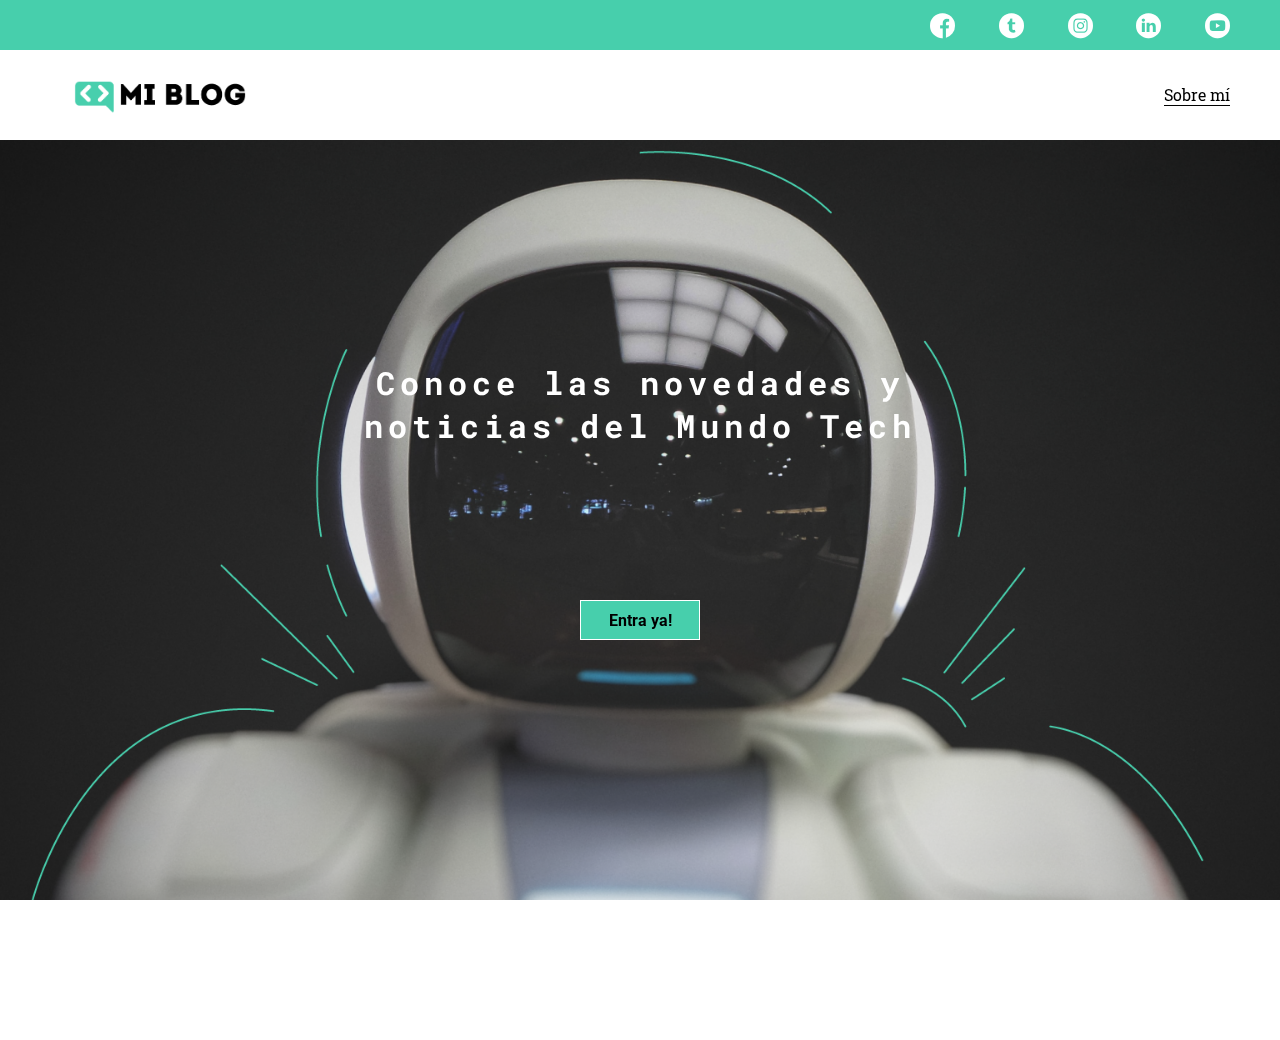
<file: html/index.html>
<!DOCTYPE html>
<html>
  <head> 
    <meta charset="utf-8">
    <meta name="viewport" content="width=device-width, initial-scale=1">
    <meta http-equiv="X-UA-Compatible" content="IE=edge">
    <title>Mi Blog</title>
    <link rel="stylesheet" href="../css/font/flaticon.css">
    <link rel="stylesheet" href="../css/main.css">
  </head>
  <body class="home-body">
    <header>
      <section class="header-icons-container">
        <div class="icons"><a href="#" alt="Facebook"><span class="fimanager flaticon-001-facebook"></span></a><a href="https://twitter.com/luisc_beltran"><span class="fimanager flaticon-002-twitter"></span></a><a href="https://www.instagram.com/luisc_beltran/"><span class="fimanager flaticon-011-instagram"></span></a><a href="https://www.linkedin.com/in/luiscbeltran/"><span class="fimanager flaticon-010-linkedin"></span></a><a href="https://www.youtube.com/channel/UCX7H-YOdJl4vUDxBkqYDHew"><span class="fimanager flaticon-008-youtube"></span></a></div>
      </section>
      <nav> 
        <section class="nav-logo-container"><a href="#"><img src="../assets/images/logo-negro.webp" alt="Logo de mi blog"></a></section>
        <section class="profile-link"><a href="perfil.html">Sobre mí</a></section>
      </nav>
    </header>
    <main>
      <div class="hero-container"> 
        <h1 class="hero-title">Conoce las novedades y noticias del Mundo Tech</h1>
        <button class="hero-button"> <a href="blog.html">Entra ya!</a></button>
      </div>
    </main>
  </body>
</html>
</file>
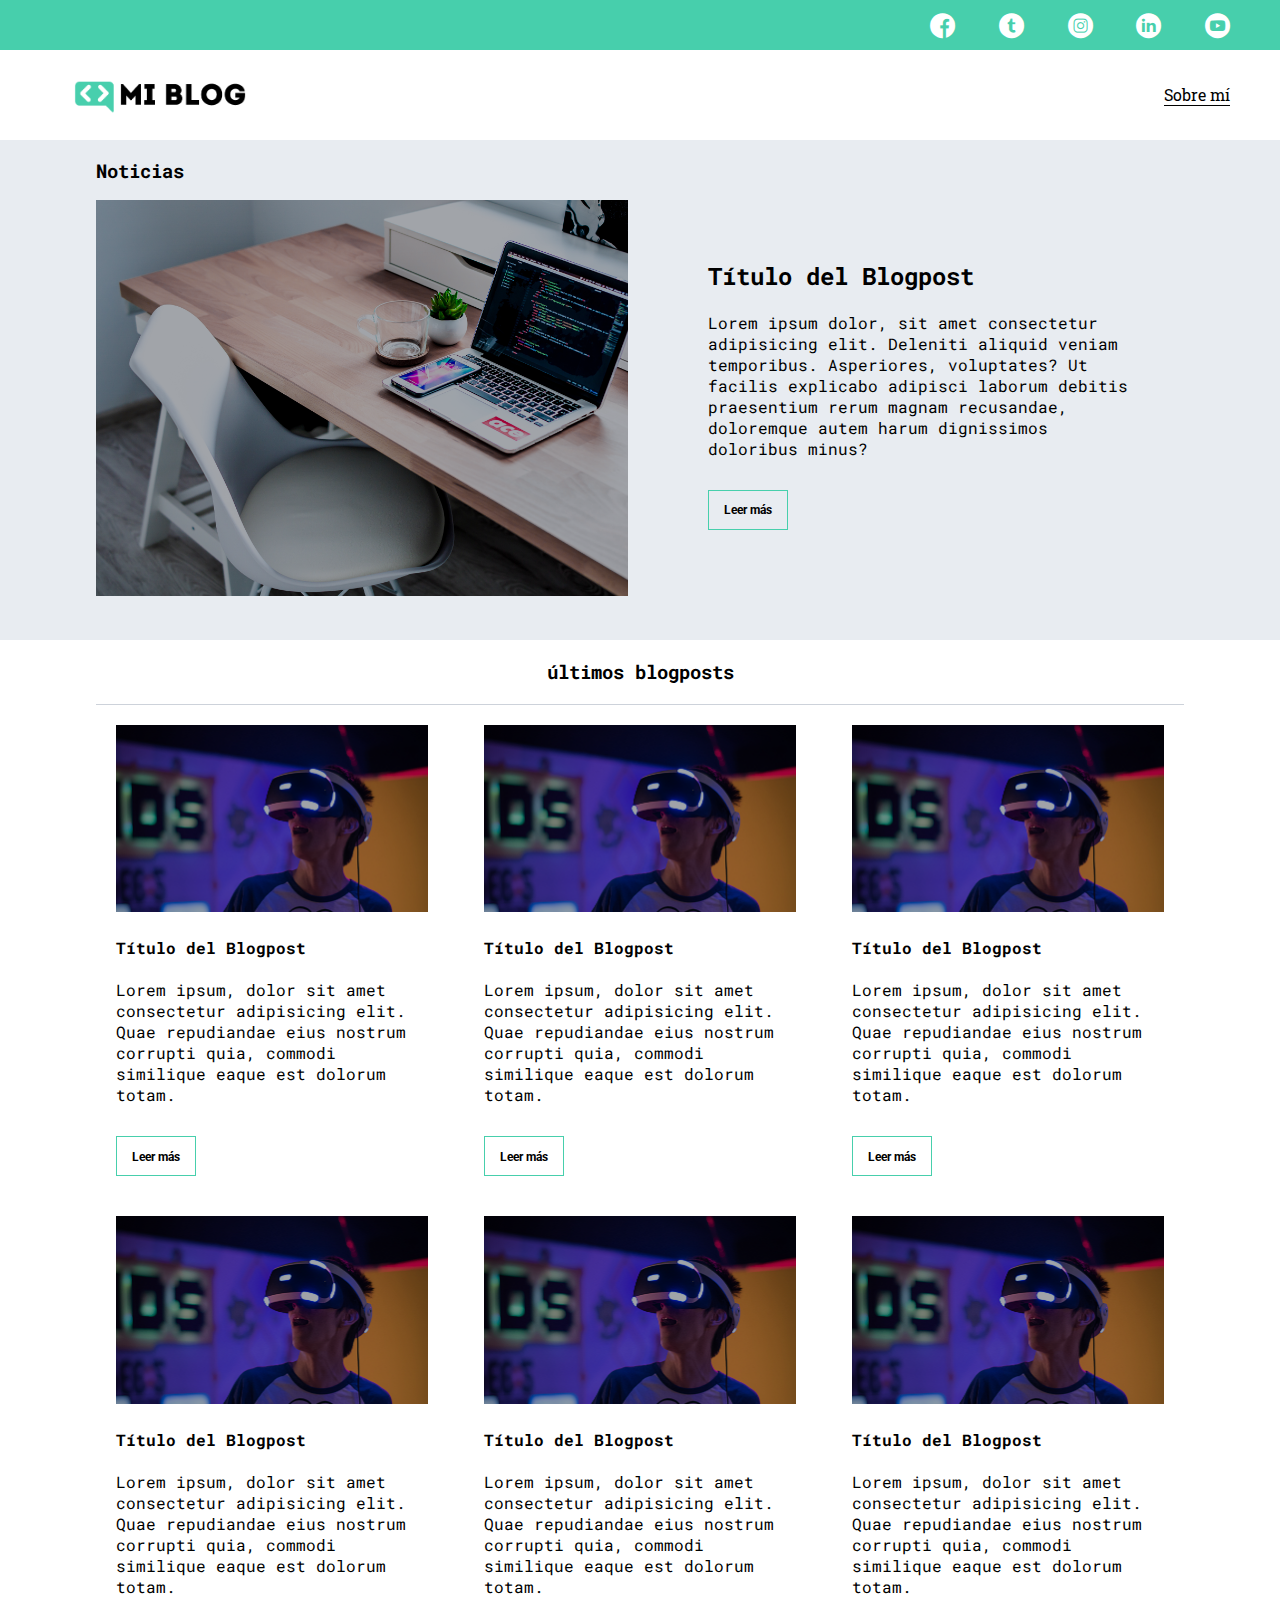
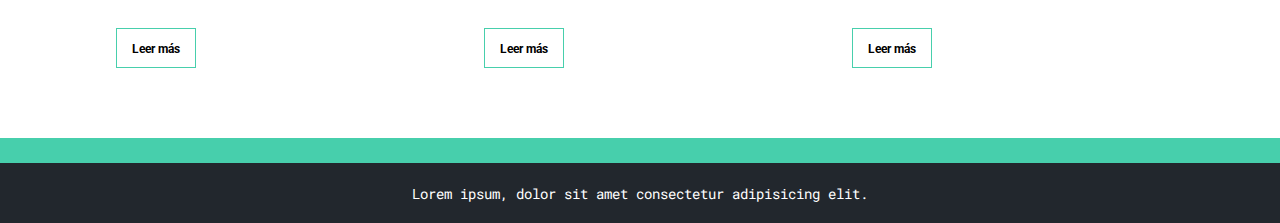
<file: html/blog.html>
<!DOCTYPE html>
<html>
  <head> 
    <meta charset="utf-8">
    <meta name="viewport" content="width=device-width, initial-scale=1">
    <meta http-equiv="X-UA-Compatible" content="IE=edge">
    <title>Mi Blog</title>
    <link rel="stylesheet" href="../css/font/flaticon.css">
    <link rel="stylesheet" href="../css/main.css">
  </head>
  <body>
    <header>
      <section class="header-icons-container">
        <div class="icons"><a href="#" alt="Facebook"><span class="fimanager flaticon-001-facebook"></span></a><a href="https://twitter.com/luisc_beltran"><span class="fimanager flaticon-002-twitter"></span></a><a href="https://www.instagram.com/luisc_beltran/"><span class="fimanager flaticon-011-instagram"></span></a><a href="https://www.linkedin.com/in/luiscbeltran/"><span class="fimanager flaticon-010-linkedin"></span></a><a href="https://www.youtube.com/channel/UCX7H-YOdJl4vUDxBkqYDHew"><span class="fimanager flaticon-008-youtube"></span></a></div>
      </section>
      <nav> 
        <section class="nav-logo-container"><a href="#"><img src="../assets/images/logo-negro.webp" alt="Logo de mi blog"></a></section>
        <section class="profile-link"><a href="perfil.html">Sobre mí</a></section>
      </nav>
    </header>
    <section class="noticias"> 
      <div class="noticia-titulo-container">
        <h3 class="noticias-titulo">Noticias</h3>
      </div>
      <div class="noticia-post-container">
        <div class="noticias-img-container"></div>
        <div class="noticias-card"> 
          <h2 class="titulo-noticias-card">Título del Blogpost</h2>
          <p class="noticias-post">Lorem ipsum dolor, sit amet consectetur adipisicing elit. Deleniti aliquid veniam temporibus. Asperiores, voluptates? Ut facilis explicabo adipisci laborum debitis praesentium rerum magnam recusandae, doloremque autem harum dignissimos doloribus minus?</p>
          <button class="button-noticias"> <a href="post.html">Leer más</a></button>
        </div>
      </div>
    </section>
    <section class="blogposts">
      <div class="blogposts-container">
        <h3 class="blogposts-title">últimos blogposts</h3>
        <article class="blogposts-card"><img src="../assets/images/post-image.webp" alt="">
          <h4 class="blogpost-card--title">Título del Blogpost</h4>
          <p>Lorem ipsum, dolor sit amet consectetur adipisicing elit. Quae repudiandae eius nostrum corrupti quia, commodi similique eaque est dolorum totam.</p>
          <button class="button-noticias"> <a href="post.html">Leer más</a></button>
        </article>
        <article class="blogposts-card"><img src="../assets/images/post-image.webp" alt="">
          <h4 class="blogpost-card--title">Título del Blogpost</h4>
          <p>Lorem ipsum, dolor sit amet consectetur adipisicing elit. Quae repudiandae eius nostrum corrupti quia, commodi similique eaque est dolorum totam.</p>
          <button class="button-noticias"> <a href="post.html">Leer más</a></button>
        </article>
        <article class="blogposts-card"><img src="../assets/images/post-image.webp" alt="">
          <h4 class="blogpost-card--title">Título del Blogpost</h4>
          <p>Lorem ipsum, dolor sit amet consectetur adipisicing elit. Quae repudiandae eius nostrum corrupti quia, commodi similique eaque est dolorum totam.</p>
          <button class="button-noticias"> <a href="post.html">Leer más</a></button>
        </article>
        <article class="blogposts-card"><img src="../assets/images/post-image.webp" alt="">
          <h4 class="blogpost-card--title">Título del Blogpost</h4>
          <p>Lorem ipsum, dolor sit amet consectetur adipisicing elit. Quae repudiandae eius nostrum corrupti quia, commodi similique eaque est dolorum totam.</p>
          <button class="button-noticias"> <a href="post.html">Leer más</a></button>
        </article>
        <article class="blogposts-card"><img src="../assets/images/post-image.webp" alt="">
          <h4 class="blogpost-card--title">Título del Blogpost</h4>
          <p>Lorem ipsum, dolor sit amet consectetur adipisicing elit. Quae repudiandae eius nostrum corrupti quia, commodi similique eaque est dolorum totam.</p>
          <button class="button-noticias"> <a href="post.html">Leer más</a></button>
        </article>
        <article class="blogposts-card"><img src="../assets/images/post-image.webp" alt="">
          <h4 class="blogpost-card--title">Título del Blogpost</h4>
          <p>Lorem ipsum, dolor sit amet consectetur adipisicing elit. Quae repudiandae eius nostrum corrupti quia, commodi similique eaque est dolorum totam.</p>
          <button class="button-noticias"> <a href="post.html">Leer más</a></button>
        </article>
      </div>
    </section>
    <section class="footer">
      <div class="footer-green"> </div>
      <div class="footer-black"> 
        <p>Lorem ipsum, dolor sit amet consectetur adipisicing elit.</p>
      </div>
    </section>
  </body>
</html>
</file>
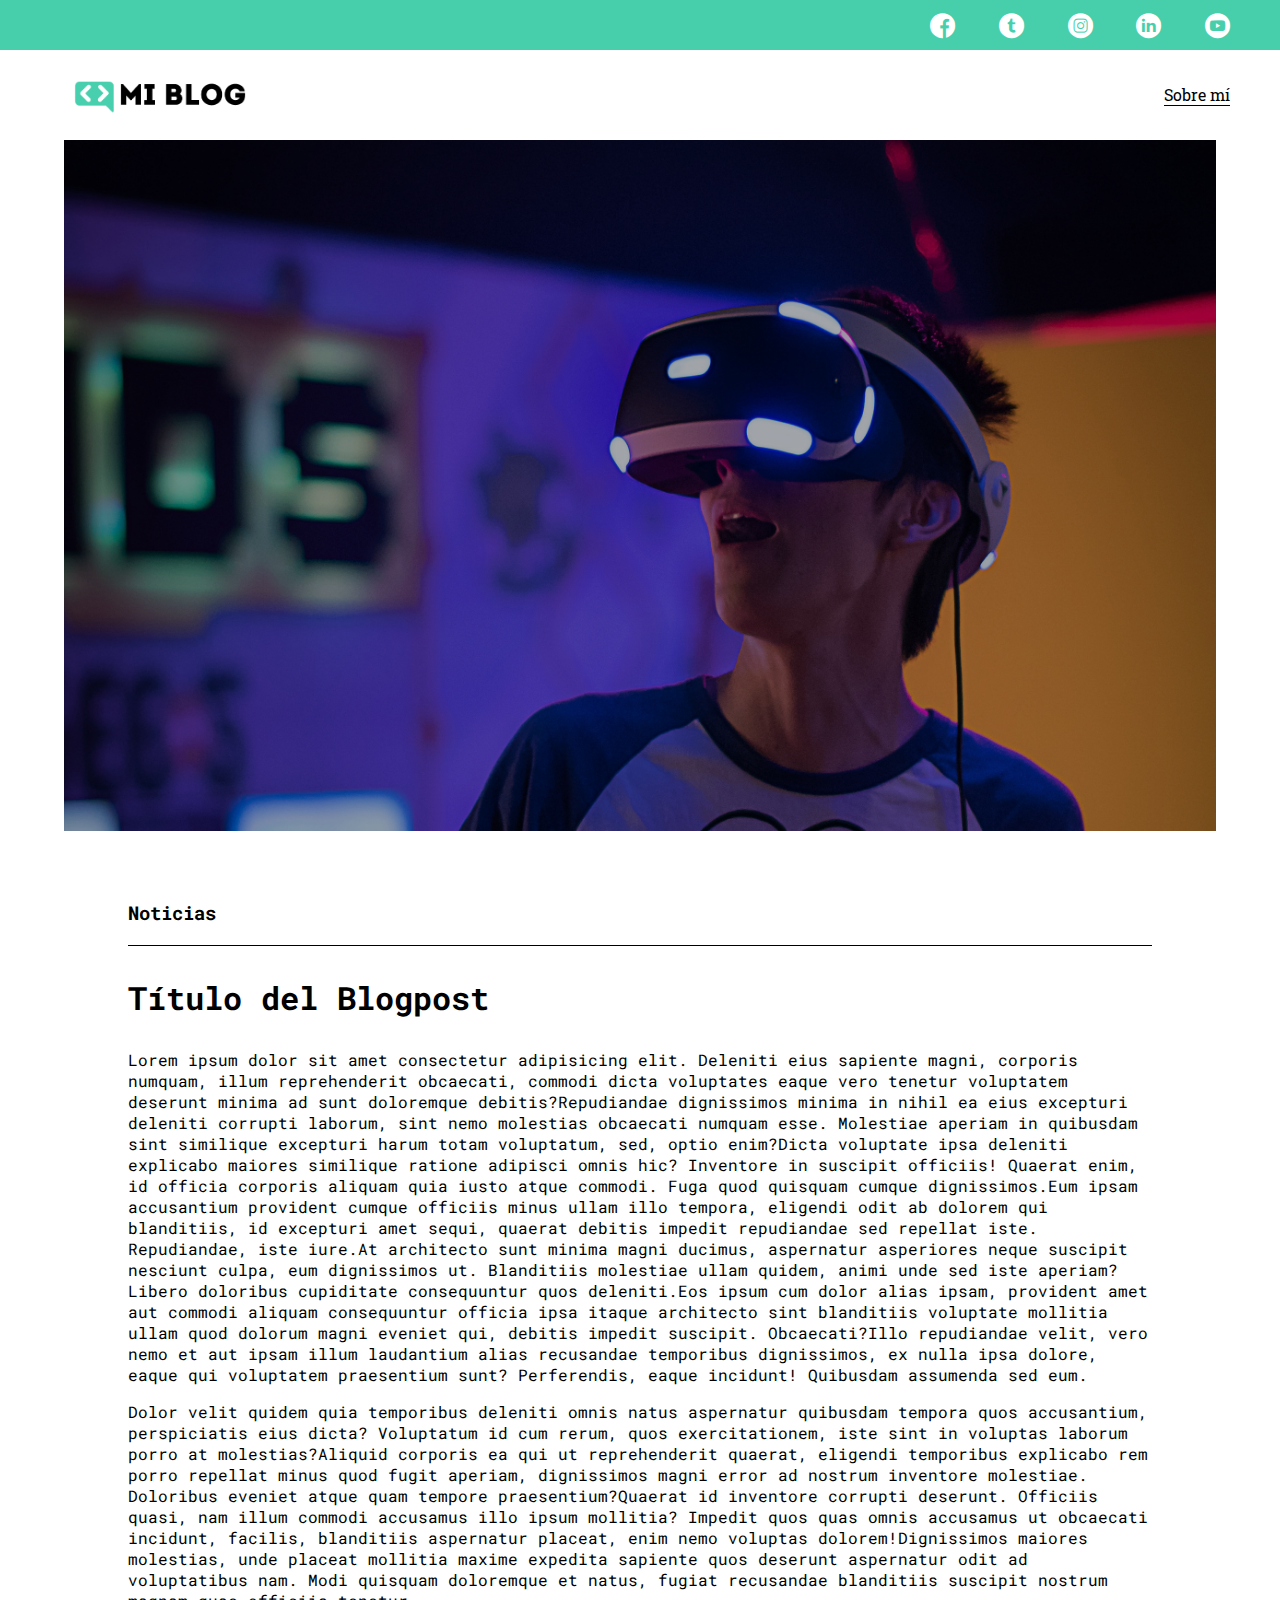
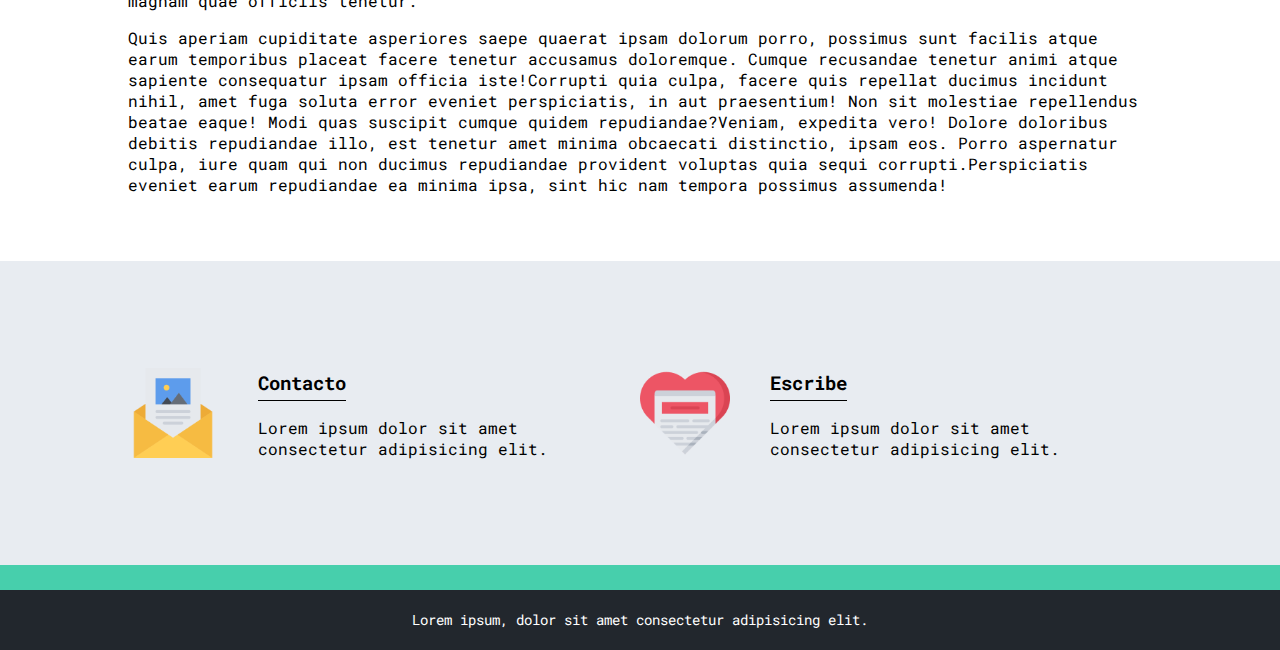
<file: html/post.html>
<html>
  <head> 
    <meta charset="utf-8"/>
    <meta name="viewport" content="width=device-width, initial-scale=1"/>
    <meta http-equiv="X-UA-Compatible" content="IE=edge"/>
    <title>Mi Blog</title>
    <link rel="stylesheet" href="../css/font/flaticon.css"/>
    <link rel="stylesheet" href="../css/main.css"/>
  </head>
  <body>
    <header>
      <section class="header-icons-container">
        <div class="icons"><a href="#" alt="Facebook"><span class="fimanager flaticon-001-facebook"></span></a><a href="https://twitter.com/luisc_beltran"><span class="fimanager flaticon-002-twitter"></span></a><a href="https://www.instagram.com/luisc_beltran/"><span class="fimanager flaticon-011-instagram"></span></a><a href="https://www.linkedin.com/in/luiscbeltran/"><span class="fimanager flaticon-010-linkedin"></span></a><a href="https://www.youtube.com/channel/UCX7H-YOdJl4vUDxBkqYDHew"><span class="fimanager flaticon-008-youtube"></span></a></div>
      </section>
      <nav> 
        <section class="nav-logo-container"><a href="#"><img src="../assets/images/logo-negro.webp" alt="Logo de mi blog"/></a></section>
        <section class="profile-link"><a href="perfil.html">Sobre mí</a></section>
      </nav>
    </header>
    <section class="post-article"> <img src="../assets/images/post-image.webp" alt=""/>
      <div class="post-article-container"> 
        <h3>Noticias </h3>
        <h1 class="post-article--title">Título del Blogpost</h1>
        <p>Lorem ipsum dolor sit amet consectetur adipisicing elit. Deleniti eius sapiente magni, corporis numquam, illum reprehenderit obcaecati, commodi dicta voluptates eaque vero tenetur voluptatem deserunt minima ad sunt doloremque debitis?Repudiandae dignissimos minima in nihil ea eius excepturi deleniti corrupti laborum, sint nemo molestias obcaecati numquam esse. Molestiae aperiam in quibusdam sint similique excepturi harum totam voluptatum, sed, optio enim?Dicta voluptate ipsa deleniti explicabo maiores similique ratione adipisci omnis hic? Inventore in suscipit officiis! Quaerat enim, id officia corporis aliquam quia iusto atque commodi. Fuga quod quisquam cumque dignissimos.Eum ipsam accusantium provident cumque officiis minus ullam illo tempora, eligendi odit ab dolorem qui blanditiis, id excepturi amet sequi, quaerat debitis impedit repudiandae sed repellat iste. Repudiandae, iste iure.At architecto sunt minima magni ducimus, aspernatur asperiores neque suscipit nesciunt culpa, eum dignissimos ut. Blanditiis molestiae ullam quidem, animi unde sed iste aperiam? Libero doloribus cupiditate consequuntur quos deleniti.Eos ipsum cum dolor alias ipsam, provident amet aut commodi aliquam consequuntur officia ipsa itaque architecto sint blanditiis voluptate mollitia ullam quod dolorum magni eveniet qui, debitis impedit suscipit. Obcaecati?Illo repudiandae velit, vero nemo et aut ipsam illum laudantium alias recusandae temporibus dignissimos, ex nulla ipsa dolore, eaque qui voluptatem praesentium sunt? Perferendis, eaque incidunt! Quibusdam assumenda sed eum.</p>
        <p>Dolor velit quidem quia temporibus deleniti omnis natus aspernatur quibusdam tempora quos accusantium, perspiciatis eius dicta? Voluptatum id cum rerum, quos exercitationem, iste sint in voluptas laborum porro at molestias?Aliquid corporis ea qui ut reprehenderit quaerat, eligendi temporibus explicabo rem porro repellat minus quod fugit aperiam, dignissimos magni error ad nostrum inventore molestiae. Doloribus eveniet atque quam tempore praesentium?Quaerat id inventore corrupti deserunt. Officiis quasi, nam illum commodi accusamus illo ipsum mollitia? Impedit quos quas omnis accusamus ut obcaecati incidunt, facilis, blanditiis aspernatur placeat, enim nemo voluptas dolorem!Dignissimos maiores molestias, unde placeat mollitia maxime expedita sapiente quos deserunt aspernatur odit ad voluptatibus nam. Modi quisquam doloremque et natus, fugiat recusandae blanditiis suscipit nostrum magnam quae officiis tenetur.</p>
        <p>Quis aperiam cupiditate asperiores saepe quaerat ipsam dolorum porro, possimus sunt facilis atque earum temporibus placeat facere tenetur accusamus doloremque. Cumque recusandae tenetur animi atque sapiente consequatur ipsam officia iste!Corrupti quia culpa, facere quis repellat ducimus incidunt nihil, amet fuga soluta error eveniet perspiciatis, in aut praesentium! Non sit molestiae repellendus beatae eaque! Modi quas suscipit cumque quidem repudiandae?Veniam, expedita vero! Dolore doloribus debitis repudiandae illo, est tenetur amet minima obcaecati distinctio, ipsam eos. Porro aspernatur culpa, iure quam qui non ducimus repudiandae provident voluptas quia sequi corrupti.Perspiciatis eveniet earum repudiandae ea minima ipsa, sint hic nam tempora possimus assumenda! </p>
      </div>
      <section class="contact">
        <div class="contact-container">
          <div class="contact-card"> <img src="../assets/images/newslette.webp" alt=""/>
            <div class="contact-info">
              <div class="contact-info-title">
                <h3>Contacto</h3>
                <div class="contact-placeholder"> </div>
              </div>
              <p>Lorem ipsum dolor sit amet consectetur adipisicing elit.</p>
            </div>
          </div>
          <div class="contact-card"> <img src="../assets/images/like.webp" alt=""/>
            <div class="contact-info">
              <div class="contact-info-title">
                <h3>Escribe</h3>
                <div class="contact-placeholder"> </div>
              </div>
              <p>Lorem ipsum dolor sit amet consectetur adipisicing elit.                </p>
            </div>
          </div>
        </div>
      </section>
    </section>
    <section class="footer">
      <div class="footer-green"> </div>
      <div class="footer-black"> 
        <p>Lorem ipsum, dolor sit amet consectetur adipisicing elit.</p>
      </div>
    </section>
  </body>
</html>
</file>
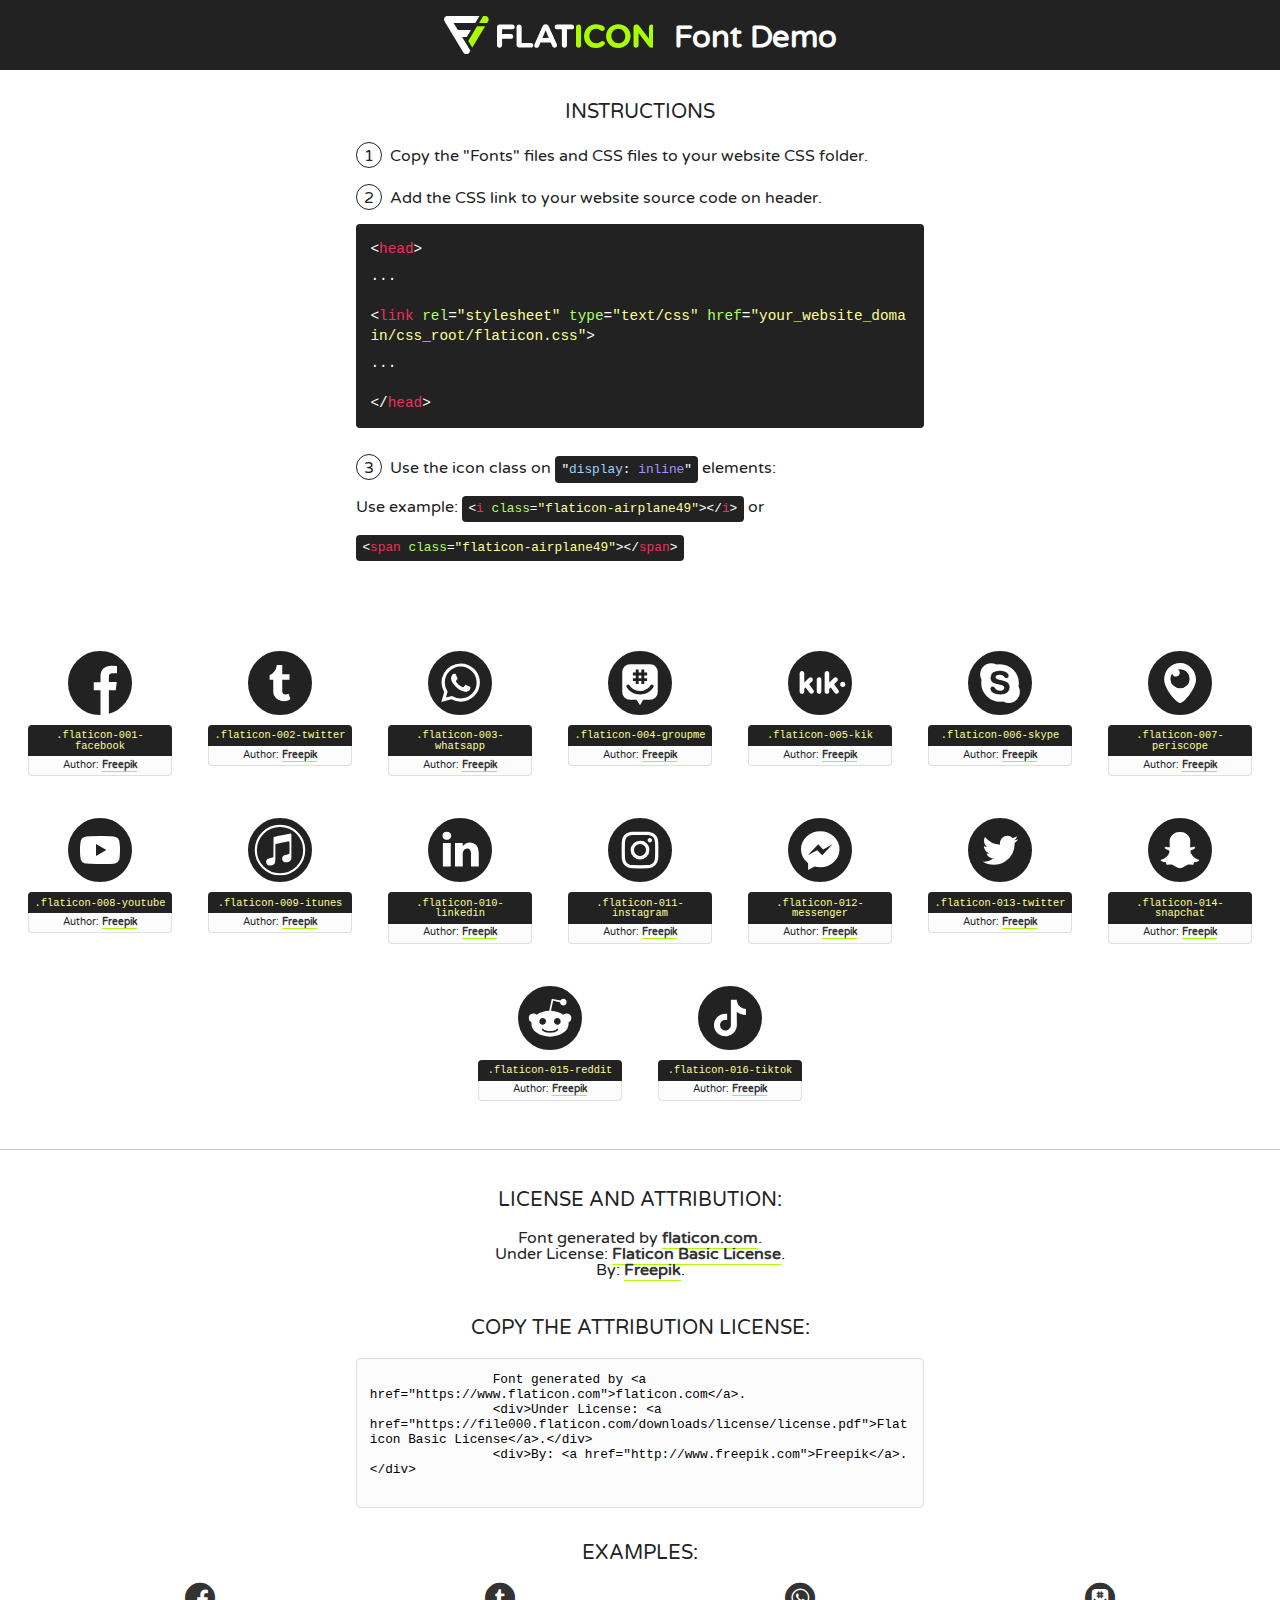
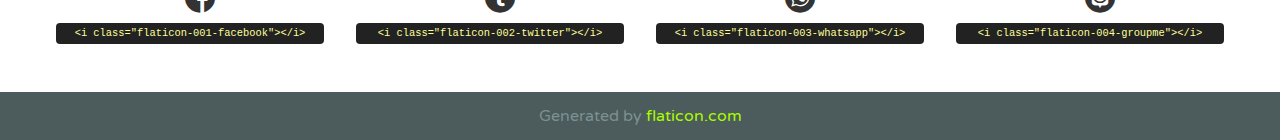
<file: css/font/flaticon.html>
<!DOCTYPE html>
<!--
  Flaticon icon font: Flaticon
  Creation date: 18/06/2020 18:44
-->
<html>
    <!DOCTYPE html>

    <head>
        <title>Flaticon WebFont</title>
        <link href="http://fonts.googleapis.com/css?family=Varela+Round" rel="stylesheet" type="text/css" />
        <link rel="stylesheet" type="text/css" href="flaticon.css">
        <meta charset="UTF-8">
        <style>
            html, body, div, span, applet, object, iframe,
            h1, h2, h3, h4, h5, h6, p, blockquote, pre,
            a, abbr, acronym, address, big, cite, code,
            del, dfn, em, img, ins, kbd, q, s, samp,
            small, strike, strong, sub, sup, tt, var,
            b, u, i, center,
            dl, dt, dd, ol, ul, li,
            fieldset, form, label, legend,
            table, caption, tbody, tfoot, thead, tr, th, td,
            article, aside, canvas, details, embed,
            figure, figcaption, footer, header, hgroup,
            menu, nav, output, ruby, section, summary,
            time, mark, audio, video {
                margin: 0;
                padding: 0;
                border: 0;
                font-size: 100%;
                font: inherit;
                vertical-align: baseline;
            }
            /* HTML5 display-role reset for older browsers */
            article, aside, details, figcaption, figure,
            footer, header, hgroup, menu, nav, section {
                display: block;
            }
            body {
                line-height: 1;
            }
            ol, ul {
                list-style: none;
            }
            blockquote, q {
                quotes: none;
            }
            blockquote:before, blockquote:after,
            q:before, q:after {
                content: '';
                content: none;
            }
            table {
                border-collapse: collapse;
                border-spacing: 0;
            }
            body {
                font-family: 'Varela Round', Helvetica, Arial, sans-serif;
                font-size: 16px;
                color: #222;
            }
            a {
                color: #333;
                border-bottom: 1px solid #a9fd00;
                font-weight: bold;
                text-decoration: none;
            }
            * {
                -moz-box-sizing: border-box;
                -webkit-box-sizing: border-box;
                box-sizing: border-box;
                margin: 0;
                padding: 0;
            }
            [class^="flaticon-"]:before, [class*=" flaticon-"]:before, [class^="flaticon-"]:after, [class*=" flaticon-"]:after {
                font-family: Flaticon;
                font-size: 30px;
                font-style: normal;
                margin-left: 20px;
                color: #333;
            }
            .wrapper {
                max-width: 600px;
                margin: auto;
                padding: 0 1em;
            }
            .title {
                font-size: 1.25em;
                text-align: center;
                margin-bottom: 1em;
                text-transform: uppercase;
            }
            header {
                text-align: center;
                background-color: #222;
                color: #fff;
                padding: 1em;
            }
            header .logo {
                width: 210px;
                height: 38px;
                display: inline-block;
                vertical-align: middle;
                margin-right: 1em;
                border: none;
            }
            header strong {
                font-size: 1.95em;
                font-weight: bold;
                vertical-align: middle;
                margin-top: 5px;
                display: inline-block;
            }
            .demo {
                margin: 2em auto;
                line-height: 1.25em;
            }
            .demo ul li {
                margin-bottom: 1em;
            }
            .demo ul li .num {
                color: #222;
                border-radius: 20px;
                display: inline-block;
                width: 26px;
                padding: 3px;
                height: 26px;
                text-align: center;
                margin-right: 0.5em;
                border: 1px solid #222;
            }
            .demo ul li code {
                background-color: #222;
                border-radius: 4px;
                padding: 0.25em 0.5em;
                display: inline-block;
                color: #fff;
                font-family: Consolas,Monaco,Lucida Console,Liberation Mono,DejaVu Sans Mono,Bitstream Vera Sans Mono,Courier New, monospace;
                font-weight: lighter;
                margin-top: 1em;
                font-size: 0.8em;
                word-break: break-all;
            }
            .demo ul li code.big {
                padding: 1em;
                font-size: 0.9em;
            }
            .demo ul li code .red {
                color: #EF3159;
            }
            .demo ul li code .green {
                color: #ACFF65;
            }
            .demo ul li code .yellow {
                color: #FFFF99;
            }
            .demo ul li code .blue {
                color: #99D3FF;
            }
            .demo ul li code .purple {
                color: #A295FF;
            }
            .demo ul li code .dots {
                margin-top: 0.5em;
                display: block;
            }
            #glyphs {
                border-bottom: 1px solid #ccc;
                padding: 2em 0;
                text-align: center;
            }
            .glyph {
                display: inline-block;
                width: 9em;
                margin: 1em;
                text-align: center;
                vertical-align: top;
                background: #FFF;
            }
            .glyph .glyph-icon {
                padding: 10px;
                display: block;
                font-family:"Flaticon";
                font-size: 64px;
                line-height: 1;
            }
            .glyph .glyph-icon:before {
                font-size: 64px;
                color: #222;
                margin-left: 0;
            }
            .class-name {
                font-size: 0.65em;
                background-color: #222;
                color: #fff;
                border-radius: 4px 4px 0 0;
                padding: 0.5em;
                color: #FFFF99;
                font-family: Consolas,Monaco,Lucida Console,Liberation Mono,DejaVu Sans Mono,Bitstream Vera Sans Mono,Courier New, monospace;
            }
            .author-name {
                font-size: 0.6em;
                background-color: #fcfcfd;
                border: 1px solid #DEDEE4;
                border-top: 0;
                border-radius: 0 0 4px 4px;
                padding: 0.5em;
            }
            .class-name:last-child {
                font-size: 10px;
                color:#888;
            }
            .class-name:last-child a {
                font-size: 10px;
                color:#555;
            }
            .class-name:last-child a:hover {
                color:#a9fd00;
            }
            .glyph > input {
                display: block;
                width: 100px;
                margin: 5px auto;
                text-align: center;
                font-size: 12px;
                cursor: text;
            }
            .glyph > input.icon-input {
                font-family:"Flaticon";
                font-size: 16px;
                margin-bottom: 10px;
            }
            .attribution .title {
                margin-top: 2em;
            }
            .attribution textarea {
                background-color: #fcfcfd;
                padding: 1em;
                border: none;
                box-shadow: none;
                border: 1px solid #DEDEE4;
                border-radius: 4px;
                resize: none;
                width: 100%;
                height: 150px;
                font-size: 0.8em;
                font-family: Consolas,Monaco,Lucida Console,Liberation Mono,DejaVu Sans Mono,Bitstream Vera Sans Mono,Courier New, monospace;
                -webkit-appearance: none;
            }
            .iconsuse {
                margin: 2em auto;
                text-align: center;
                max-width: 1200px;
            }
            .iconsuse:after {
                content: '';
                display: table;
                clear: both;
            }
            .iconsuse .image {
                float: left;
                width: 25%;
                padding: 0 1em;
            }
            .iconsuse .image p {
                margin-bottom: 1em;
            }
            .iconsuse .image span {
                display: block;
                font-size: 0.65em;
                background-color: #222;
                color: #fff;
                border-radius: 4px;
                padding: 0.5em;
                color: #FFFF99;
                margin-top: 1em;
                font-family: Consolas,Monaco,Lucida Console,Liberation Mono,DejaVu Sans Mono,Bitstream Vera Sans Mono,Courier New, monospace;
            }
            #footer {
                text-align: center;
                background-color: #4C5B5C;
                color: #7c9192;
                padding: 1em;
            }
            #footer a {
                border: none;
                color: #a9fd00;
                font-weight: normal;
            }
            @media (max-width: 960px) {
                .iconsuse .image {
                    width: 50%;
                }
            }
            @media (max-width: 560px) {
                .iconsuse .image {
                    width: 100%;
                }
            }
            .attrDiv {

            }
        </style>
        <link rel="stylesheet" href="flaticon.css">
    </head>

    <body class="characters-off">
        <header>
            <a href="https://www.flaticon.com" target="_blank" class="logo">
                <svg version="1.1" xmlns="http://www.w3.org/2000/svg" xmlns:xlink="http://www.w3.org/1999/xlink" xmlns:a="http://ns.adobe.com/AdobeSVGViewerExtensions/3.0/" viewBox="0 0 560.875 102.036" enable-background="new 0 0 560.875 102.036" xml:space="preserve">
                        <defs>
                        </defs>
                        <g>
                            <g class="letters">
                                <path fill="#ffffff" d="M141.596,29.675c0-3.777,2.985-6.767,6.764-6.767h34.438c3.426,0,6.15,2.728,6.15,6.15
                                c0,3.43-2.724,6.149-6.15,6.149h-27.674v13.091h23.719c3.429,0,6.151,2.724,6.151,6.15c0,3.43-2.723,6.149-6.151,6.149h-23.719
                                v17.574c0,3.773-2.986,6.761-6.764,6.761c-3.779,0-6.764-2.989-6.764-6.761V29.675z"></path>
                                <path fill="#ffffff" d="M193.844,29.149c0-3.781,2.985-6.767,6.764-6.767c3.776,0,6.763,2.985,6.763,6.767v42.957h25.039
                                c3.426,0,6.149,2.726,6.149,6.153c0,3.425-2.723,6.15-6.149,6.15h-31.802c-3.779,0-6.764-2.986-6.764-6.768V29.149z"></path>
                                <path fill="#ffffff" d="M241.891,75.71l21.438-48.407c1.492-3.341,4.215-5.357,7.906-5.357h0.792
                                c3.686,0,6.323,2.017,7.815,5.357l21.439,48.407c0.436,0.967,0.701,1.845,0.701,2.723c0,3.602-2.809,6.501-6.414,6.501
                                c-3.161,0-5.269-1.845-6.499-4.655l-4.132-9.661h-27.059l-4.301,10.102c-1.144,2.631-3.426,4.214-6.237,4.214
                                c-3.517,0-6.24-2.81-6.24-6.325C241.1,77.64,241.451,76.677,241.891,75.71z M279.932,58.666l-8.521-20.297l-8.526,20.297H279.932
                                z"></path>
                                <path fill="#ffffff" d="M314.864,35.387H301.86c-3.429,0-6.239-2.813-6.239-6.238c0-3.429,2.811-6.24,6.239-6.24h39.533
                                c3.426,0,6.237,2.811,6.237,6.24c0,3.425-2.811,6.238-6.237,6.238h-13.001v42.785c0,3.773-2.99,6.761-6.764,6.761
                                c-3.779,0-6.764-2.989-6.764-6.761V35.387z"></path>
                                <path fill="#A9FD00" d="M352.615,29.149c0-3.781,2.985-6.767,6.767-6.767c3.774,0,6.761,2.985,6.761,6.767v49.024
                                c0,3.773-2.987,6.761-6.761,6.761c-3.781,0-6.767-2.989-6.767-6.761V29.149z"></path>
                                <path fill="#A9FD00" d="M374.132,53.836v-0.179c0-17.481,13.178-31.801,32.065-31.801c9.22,0,15.459,2.458,20.557,6.238
                                c1.402,1.054,2.637,2.985,2.637,5.357c0,3.692-2.985,6.59-6.681,6.59c-1.845,0-3.071-0.702-4.044-1.319
                                c-3.776-2.813-7.729-4.393-12.562-4.393c-10.364,0-17.831,8.611-17.831,19.154v0.173c0,10.542,7.291,19.329,17.831,19.329
                                c5.715,0,9.492-1.756,13.359-4.834c1.049-0.874,2.458-1.491,4.039-1.491c3.429,0,6.325,2.813,6.325,6.236
                                c0,2.106-1.056,3.78-2.282,4.834c-5.539,4.834-12.036,7.733-21.878,7.733C387.572,85.464,374.132,71.493,374.132,53.836z"></path>
                                <path fill="#A9FD00" d="M433.009,53.836v-0.179c0-17.481,13.79-31.801,32.766-31.801c18.981,0,32.592,14.143,32.592,31.628v0.173
                                c0,17.483-13.785,31.807-32.769,31.807C446.625,85.464,433.009,71.32,433.009,53.836z M484.224,53.836v-0.179
                                c0-10.539-7.725-19.326-18.626-19.326c-10.893,0-18.449,8.611-18.449,19.154v0.173c0,10.542,7.73,19.329,18.626,19.329
                                C476.676,72.986,484.224,64.378,484.224,53.836z"></path>
                                <path fill="#A9FD00" d="M506.233,29.321c0-3.774,2.99-6.763,6.767-6.763h1.401c3.252,0,5.183,1.583,7.029,3.953l26.093,34.265
                                V29.059c0-3.692,2.99-6.677,6.681-6.677c3.683,0,6.671,2.985,6.671,6.677v48.934c0,3.78-2.987,6.765-6.764,6.765h-0.436
                                c-3.257,0-5.188-1.581-7.034-3.953l-27.056-35.492v32.944c0,3.687-2.985,6.676-6.678,6.676c-3.683,0-6.673-2.989-6.673-6.676
                                V29.321z"></path>
                            </g>
                            <g class="insignia">
                                <path fill="#ffffff" d="M48.372,56.137h12.517l11.156-18.537H37.186L25.688,18.539h57.825L94.668,0H9.271
                                C5.925,0,2.842,1.801,1.198,4.716c-1.644,2.907-1.593,6.482,0.134,9.343l50.38,83.501c1.678,2.781,4.689,4.476,7.938,4.476
                                c3.246,0,6.257-1.695,7.935-4.476l2.898-4.804L48.372,56.137z"></path>
                                <g class="i">
                                    <path fill="#A9FD00" d="M93.575,18.539h0.031v0.004l21.652,0.004l2.705-4.488c1.727-2.861,1.778-6.436,0.133-9.343
                                    C116.454,1.801,113.371,0,110.026,0h-5.294L93.575,18.539z"></path>
                                    <polygon fill="#A9FD00" points="88.291,27.356 64.725,66.486 75.519,84.404 109.942,27.356"></polygon>
                                </g>
                            </g>
                        </g>
                    </svg>
            </a>
            <strong>Font Demo</strong>
        </header>

        <section class="demo wrapper">
            <p class="title">Instructions</p>
            <ul>
                <li>
                    <span class="num">1</span>Copy the "Fonts" files and CSS files to your website CSS folder.
                </li>
                <li>
                    <span class="num">2</span>Add the CSS link to your website source code on header.
                    <code class="big">
                        &lt;<span class="red">head</span>&gt;
                        <br/><span class="dots">...</span>
                        <br/>&lt;<span class="red">link</span> <span class="green">rel</span>=<span class="yellow">"stylesheet"</span> <span class="green">type</span>=<span class="yellow">"text/css"</span> <span class="green">href</span>=<span class="yellow">"your_website_domain/css_root/flaticon.css"</span>&gt;
                        <br/><span class="dots">...</span>
                        <br/>&lt;/<span class="red">head</span>&gt;
                    </code>
                </li>

                <li>
                    <p>
                        <span class="num">3</span>Use the icon class on <code>"<span class="blue">display</span>:<span class="purple"> inline</span>"</code> elements:
                        <br />
                        Use example:
                        <code>
                            &lt;<span class="red">i</span> <span class="green">class</span>=<span class="yellow">&quot;flaticon-airplane49&quot;</span>&gt;&lt;/<span class="red">i</span>&gt;
                        </code> or
                        <code>&lt;<span class="red">span</span> <span class="green">class</span>=<span class="yellow">&quot;flaticon-airplane49&quot;</span>&gt;&lt;/<span class="red">span</span>&gt;</code>
                    </p>
                </li>
            </ul>
        </section>

        <section id="glyphs">
            
            <div class="glyph"><div class="glyph-icon flaticon-001-facebook"></div>
                <div class="class-name">.flaticon-001-facebook</div>
                <div class="author-name">Author: <a href="http://www.freepik.com" title="Freepik">Freepik</a> </div>
            </div>
            
            <div class="glyph"><div class="glyph-icon flaticon-002-twitter"></div>
                <div class="class-name">.flaticon-002-twitter</div>
                <div class="author-name">Author: <a href="http://www.freepik.com" title="Freepik">Freepik</a> </div>
            </div>
            
            <div class="glyph"><div class="glyph-icon flaticon-003-whatsapp"></div>
                <div class="class-name">.flaticon-003-whatsapp</div>
                <div class="author-name">Author: <a href="http://www.freepik.com" title="Freepik">Freepik</a> </div>
            </div>
            
            <div class="glyph"><div class="glyph-icon flaticon-004-groupme"></div>
                <div class="class-name">.flaticon-004-groupme</div>
                <div class="author-name">Author: <a href="http://www.freepik.com" title="Freepik">Freepik</a> </div>
            </div>
            
            <div class="glyph"><div class="glyph-icon flaticon-005-kik"></div>
                <div class="class-name">.flaticon-005-kik</div>
                <div class="author-name">Author: <a href="http://www.freepik.com" title="Freepik">Freepik</a> </div>
            </div>
            
            <div class="glyph"><div class="glyph-icon flaticon-006-skype"></div>
                <div class="class-name">.flaticon-006-skype</div>
                <div class="author-name">Author: <a href="http://www.freepik.com" title="Freepik">Freepik</a> </div>
            </div>
            
            <div class="glyph"><div class="glyph-icon flaticon-007-periscope"></div>
                <div class="class-name">.flaticon-007-periscope</div>
                <div class="author-name">Author: <a href="http://www.freepik.com" title="Freepik">Freepik</a> </div>
            </div>
            
            <div class="glyph"><div class="glyph-icon flaticon-008-youtube"></div>
                <div class="class-name">.flaticon-008-youtube</div>
                <div class="author-name">Author: <a href="http://www.freepik.com" title="Freepik">Freepik</a> </div>
            </div>
            
            <div class="glyph"><div class="glyph-icon flaticon-009-itunes"></div>
                <div class="class-name">.flaticon-009-itunes</div>
                <div class="author-name">Author: <a href="http://www.freepik.com" title="Freepik">Freepik</a> </div>
            </div>
            
            <div class="glyph"><div class="glyph-icon flaticon-010-linkedin"></div>
                <div class="class-name">.flaticon-010-linkedin</div>
                <div class="author-name">Author: <a href="http://www.freepik.com" title="Freepik">Freepik</a> </div>
            </div>
            
            <div class="glyph"><div class="glyph-icon flaticon-011-instagram"></div>
                <div class="class-name">.flaticon-011-instagram</div>
                <div class="author-name">Author: <a href="http://www.freepik.com" title="Freepik">Freepik</a> </div>
            </div>
            
            <div class="glyph"><div class="glyph-icon flaticon-012-messenger"></div>
                <div class="class-name">.flaticon-012-messenger</div>
                <div class="author-name">Author: <a href="http://www.freepik.com" title="Freepik">Freepik</a> </div>
            </div>
            
            <div class="glyph"><div class="glyph-icon flaticon-013-twitter"></div>
                <div class="class-name">.flaticon-013-twitter</div>
                <div class="author-name">Author: <a href="http://www.freepik.com" title="Freepik">Freepik</a> </div>
            </div>
            
            <div class="glyph"><div class="glyph-icon flaticon-014-snapchat"></div>
                <div class="class-name">.flaticon-014-snapchat</div>
                <div class="author-name">Author: <a href="http://www.freepik.com" title="Freepik">Freepik</a> </div>
            </div>
            
            <div class="glyph"><div class="glyph-icon flaticon-015-reddit"></div>
                <div class="class-name">.flaticon-015-reddit</div>
                <div class="author-name">Author: <a href="http://www.freepik.com" title="Freepik">Freepik</a> </div>
            </div>
            
            <div class="glyph"><div class="glyph-icon flaticon-016-tiktok"></div>
                <div class="class-name">.flaticon-016-tiktok</div>
                <div class="author-name">Author: <a href="http://www.freepik.com" title="Freepik">Freepik</a> </div>
            </div>
            
        </section>

        <section class="attribution wrapper"   style="text-align:center;">
            <div class="title">License and attribution:</div>
            <div class="attrDiv">Font generated by <a href="https://www.flaticon.com">flaticon.com</a>.</div>
            <div class="attrDiv">Under License: <a href="https://file000.flaticon.com/downloads/license/license.pdf">Flaticon Basic License</a>.</div>
            <div class="attrDiv">By: <a href="http://www.freepik.com">Freepik</a>.</div>

            <div class="title">Copy the Attribution License:</div>
            <textarea onclick="this.focus();this.select();">
                Font generated by &lt;a href=&quot;https://www.flaticon.com&quot;&gt;flaticon.com&lt;/a&gt;.
                <div>Under License: <a href="https://file000.flaticon.com/downloads/license/license.pdf">Flaticon Basic License</a>.</div>
                <div>By: <a href="http://www.freepik.com">Freepik</a>.</div>
            </textarea>
        </section>

        <section class="iconsuse">
            <div class="title">Examples:</div>
            
            <div class="image">
                <p>
                    <i class="glyph-icon flaticon-001-facebook"></i>
                    <span>&lt;i class=&quot;flaticon-001-facebook&quot;&gt;&lt;/i&gt;</span>
                </p>
            </div>
            
            <div class="image">
                <p>
                    <i class="glyph-icon flaticon-002-twitter"></i>
                    <span>&lt;i class=&quot;flaticon-002-twitter&quot;&gt;&lt;/i&gt;</span>
                </p>
            </div>
            
            <div class="image">
                <p>
                    <i class="glyph-icon flaticon-003-whatsapp"></i>
                    <span>&lt;i class=&quot;flaticon-003-whatsapp&quot;&gt;&lt;/i&gt;</span>
                </p>
            </div>
            
            <div class="image">
                <p>
                    <i class="glyph-icon flaticon-004-groupme"></i>
                    <span>&lt;i class=&quot;flaticon-004-groupme&quot;&gt;&lt;/i&gt;</span>
                </p>
            </div>
            
        </section>

        <div id="footer">
            <div>Generated by <a href="https://www.flaticon.com">flaticon.com</a></div>
        </div>
    </body>
</html>
</file>
<file: css/font/flaticon.css>
@font-face {
  font-family: "Flaticon";
  src: url("./Flaticon.eot");
  src: url("./Flaticon.eot?#iefix") format("embedded-opentype"),
       url("./Flaticon.woff2") format("woff2"),
       url("./Flaticon.woff") format("woff"),
       url("./Flaticon.ttf") format("truetype"),
       url("./Flaticon.svg#Flaticon") format("svg");
  font-weight: normal;
  font-style: normal;
}

@media screen and (-webkit-min-device-pixel-ratio:0) {
  @font-face {
    font-family: "Flaticon";
    src: url("./Flaticon.svg#Flaticon") format("svg");
  }
}

.fimanager:before {
      display: inline-block;
  font-family: "Flaticon";
  font-style: normal;
  font-weight: normal;
  font-variant: normal;
  line-height: 1;
  text-decoration: inherit;
  text-rendering: optimizeLegibility;
  text-transform: none;
  -moz-osx-font-smoothing: grayscale;
  -webkit-font-smoothing: antialiased;
  font-smoothing: antialiased;
    display: block;
}

.flaticon-001-facebook:before { content: "\f100"; }
.flaticon-002-twitter:before { content: "\f101"; }
.flaticon-003-whatsapp:before { content: "\f102"; }
.flaticon-004-groupme:before { content: "\f103"; }
.flaticon-005-kik:before { content: "\f104"; }
.flaticon-006-skype:before { content: "\f105"; }
.flaticon-007-periscope:before { content: "\f106"; }
.flaticon-008-youtube:before { content: "\f107"; }
.flaticon-009-itunes:before { content: "\f108"; }
.flaticon-010-linkedin:before { content: "\f109"; }
.flaticon-011-instagram:before { content: "\f10a"; }
.flaticon-012-messenger:before { content: "\f10b"; }
.flaticon-013-twitter:before { content: "\f10c"; }
.flaticon-014-snapchat:before { content: "\f10d"; }
.flaticon-015-reddit:before { content: "\f10e"; }
.flaticon-016-tiktok:before { content: "\f10f"; }
</file>
<file: css/main.css>
@import url("https://fonts.googleapis.com/css2?family=Roboto+Mono:wght@400;700&family=Roboto+Slab:wght@400;700&family=Roboto:wght@400;700&display=swap");
body {
  font-family: "Roboto Mono", monospace;
  margin: 0;
  padding: 0;
}

.home-body {
  position: fixed;
  top: 0;
  bottom: 0;
  left: 0;
  right: 0;
}

a {
  text-decoration: none;
  display: inline;
  color: black;
}

.button-noticias {
  width: 80px;
  height: 40px;
  margin-top: 15px;
  background-color: inherit;
  border: 1px solid #47cfac;
}

.button-noticias a {
  font-size: 12px;
  font-weight: bold;
  font-family: "Roboto", sans-serif;
}

header {
  width: 100%;
  height: 140px;
  display: -ms-grid;
  display: grid;
  -ms-grid-rows: 1fr 1fr;
      grid-template-rows: 1fr 1fr;
}

header .header-icons-container {
  width: 100%;
  height: 50px;
  display: -ms-grid;
  display: grid;
  background-color: #47cfac;
}

header .header-icons-container .icons {
  width: 300px;
  height: auto;
  display: -webkit-box;
  display: -ms-flexbox;
  display: flex;
  -webkit-box-pack: end;
      -ms-flex-pack: end;
          justify-content: flex-end;
  -webkit-box-align: center;
      -ms-flex-align: center;
          align-items: center;
  -webkit-box-pack: justify;
      -ms-flex-pack: justify;
          justify-content: space-between;
  justify-self: end;
  margin-right: 50px;
}

header .header-icons-container .icons span {
  color: #ffffff;
  font-size: 25px;
}

header nav {
  display: -ms-grid;
  display: grid;
  -ms-grid-columns: 1fr 1fr;
      grid-template-columns: 1fr 1fr;
  height: 90px;
}

header nav .nav-logo-container {
  margin-left: 50px;
}

header nav .nav-logo-container img {
  width: 220px;
  margin-top: 10px;
}

header nav .profile-link {
  display: -webkit-box;
  display: -ms-flexbox;
  display: flex;
  -webkit-box-align: center;
      -ms-flex-align: center;
          align-items: center;
  -webkit-box-pack: end;
      -ms-flex-pack: end;
          justify-content: flex-end;
  margin-right: 50px;
  font-family: "Roboto Slab", serif;
}

header nav .profile-link a {
  color: black;
  border-bottom: 1px solid black;
}

main {
  height: 100vh;
  background: url(../assets/images/cover.png) no-repeat center center fixed;
  background-size: cover;
}

main .hero-container {
  height: 300px;
  display: -webkit-box;
  display: -ms-flexbox;
  display: flex;
  -webkit-box-orient: vertical;
  -webkit-box-direction: normal;
      -ms-flex-direction: column;
          flex-direction: column;
  -webkit-box-pack: justify;
      -ms-flex-pack: justify;
          justify-content: space-between;
  -webkit-box-align: center;
      -ms-flex-align: center;
          align-items: center;
  padding-top: 200px;
}

main .hero-container h1 {
  width: 700px;
  color: #ffffff;
  font-family: "Roboto Mono", monospace;
  text-align: center;
  letter-spacing: 5px;
}

main .hero-container .hero-button {
  height: 40px;
  width: 120px;
  border: 1px solid #ffffff;
  background-color: #47cfac;
}

main .hero-container .hero-button a {
  color: black;
  font-family: "Roboto", sans-serif;
  font-size: 16px;
  font-weight: bold;
}

.noticias {
  background-color: #e8ecf1;
  height: auto;
}

.noticias .noticia-titulo-container {
  display: -webkit-box;
  display: -ms-flexbox;
  display: flex;
  -webkit-box-align: center;
      -ms-flex-align: center;
          align-items: center;
  width: 85%;
  margin: 0 auto;
  height: 60px;
}

.noticias .noticia-post-container {
  display: -webkit-box;
  display: -ms-flexbox;
  display: flex;
  height: 440px;
  width: 85%;
  margin: 0 auto;
}

.noticias .noticia-post-container .noticias-img-container {
  width: 55%;
  height: 90%;
  margin-right: 40px;
  background-image: url(../assets/images/post-2.webp);
  background-size: cover;
}

.noticias .noticia-post-container .noticias-card {
  width: 45%;
  padding: 40px;
}

.blogposts {
  display: -webkit-box;
  display: -ms-flexbox;
  display: flex;
  -webkit-box-pack: center;
      -ms-flex-pack: center;
          justify-content: center;
  margin-bottom: 50px;
}

.blogposts .blogposts-container {
  width: 85%;
  display: -ms-grid;
  display: grid;
  -ms-grid-columns: 1fr 1fr 1fr;
      grid-template-columns: 1fr 1fr 1fr;
  -webkit-column-gap: 1em;
          column-gap: 1em;
}

.blogposts .blogposts-container h3 {
  -ms-grid-column: 1;
  -ms-grid-column-span: 3;
  grid-column: 1/4;
  text-align: center;
  padding-bottom: 20px;
  margin-bottom: 0;
  border-bottom: 1px solid #cdd2da;
}

.blogposts .blogposts-container .blogposts-card {
  padding: 20px;
}

.blogposts .blogposts-container .blogposts-card img {
  max-width: 100%;
}

.post-article {
  display: -webkit-box;
  display: -ms-flexbox;
  display: flex;
  -webkit-box-orient: vertical;
  -webkit-box-direction: normal;
      -ms-flex-direction: column;
          flex-direction: column;
}

.post-article img {
  width: 90%;
  margin: 0 auto;
}

.post-article .post-article-container {
  width: 80%;
  margin: 0 auto;
  margin: 50px auto;
}

.post-article .post-article-container h3 {
  padding-bottom: 20px;
  border-bottom: 1px solid black;
}

.post-article .post-article-container h1 {
  margin: 30px 0;
}

.post-article .contact {
  background-color: #e8ecf1;
}

.post-article .contact .contact-container {
  width: 80%;
  margin: 50px auto;
  display: -webkit-box;
  display: -ms-flexbox;
  display: flex;
}

.post-article .contact .contact-container .contact-card {
  display: -webkit-box;
  display: -ms-flexbox;
  display: flex;
}

.post-article .contact .contact-container .contact-card img {
  max-width: 90px;
  max-height: 90px;
  -ms-flex-item-align: center;
      -ms-grid-row-align: center;
      align-self: center;
}

.post-article .contact .contact-container .contact-card .contact-info {
  display: block;
  padding: 40px;
}

.post-article .contact .contact-container .contact-card .contact-info .contact-info-title {
  display: inline-block;
}

.post-article .contact .contact-container .contact-card .contact-info .contact-info-title h3 {
  width: auto;
  margin-bottom: 0;
  padding-bottom: 5px;
  border-bottom: 1px solid black;
}

.footer-green {
  width: 100%;
  height: 25px;
  background-color: #47cfac;
}

.footer-black {
  width: 100%;
  background-color: #22272d;
  height: 60px;
  display: -webkit-box;
  display: -ms-flexbox;
  display: flex;
  -webkit-box-align: center;
      -ms-flex-align: center;
          align-items: center;
  -webkit-box-pack: center;
      -ms-flex-pack: center;
          justify-content: center;
}

.footer-black p {
  color: #ffffff;
  padding: 0;
  margin: 0;
  font-size: 14px;
}
/*# sourceMappingURL=main.css.map */
</file>
